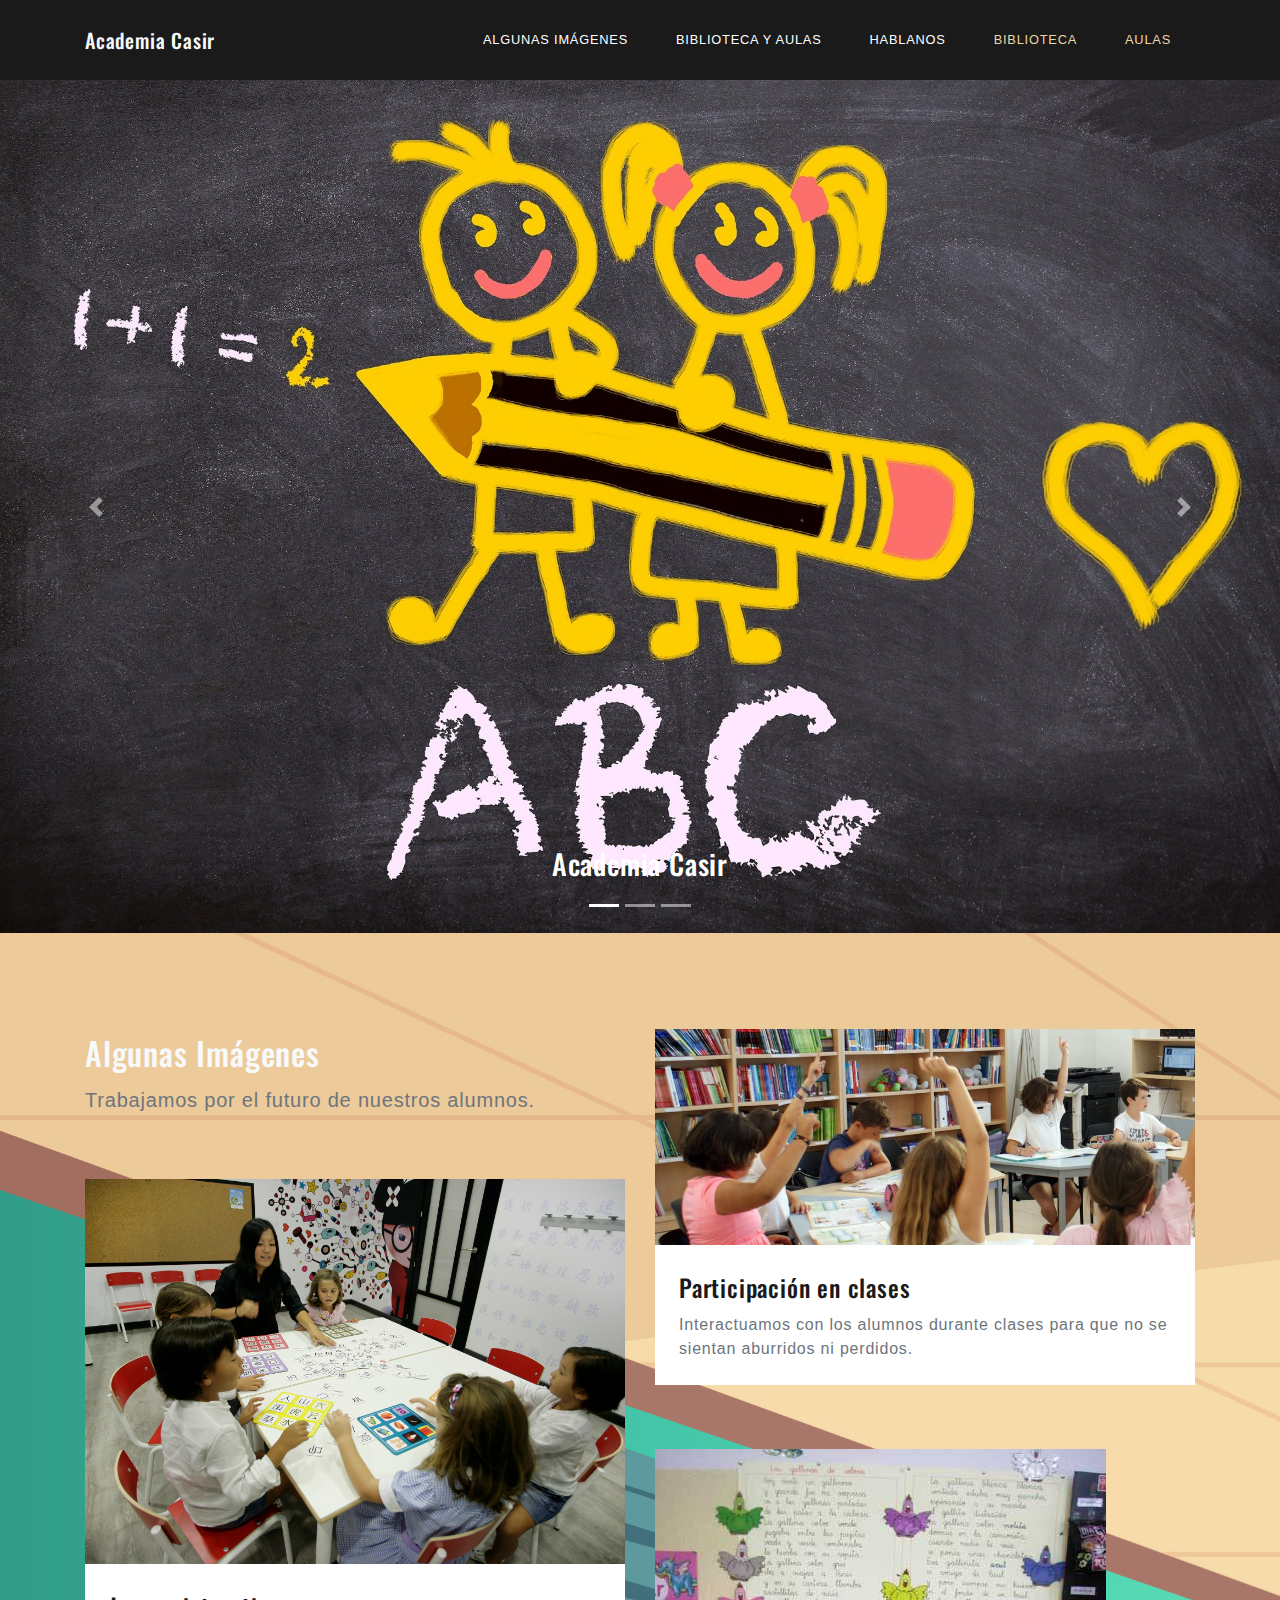
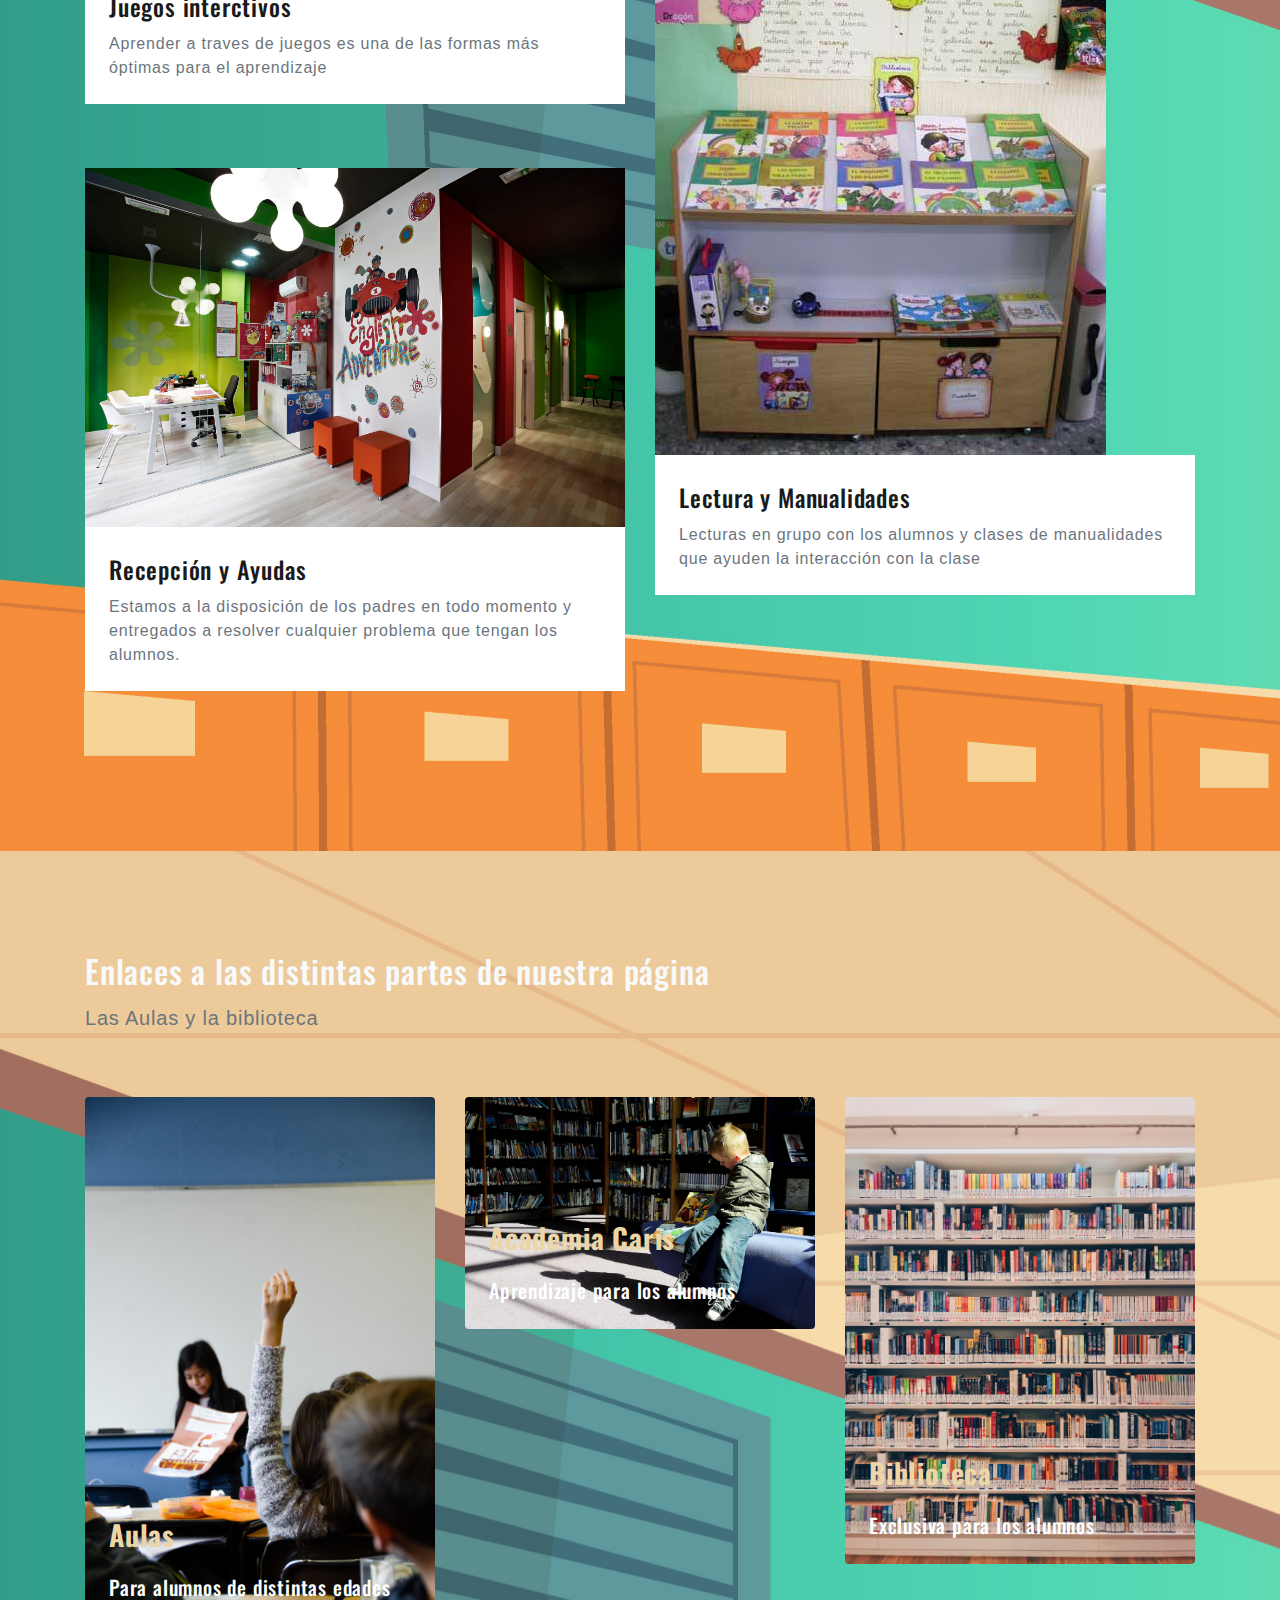
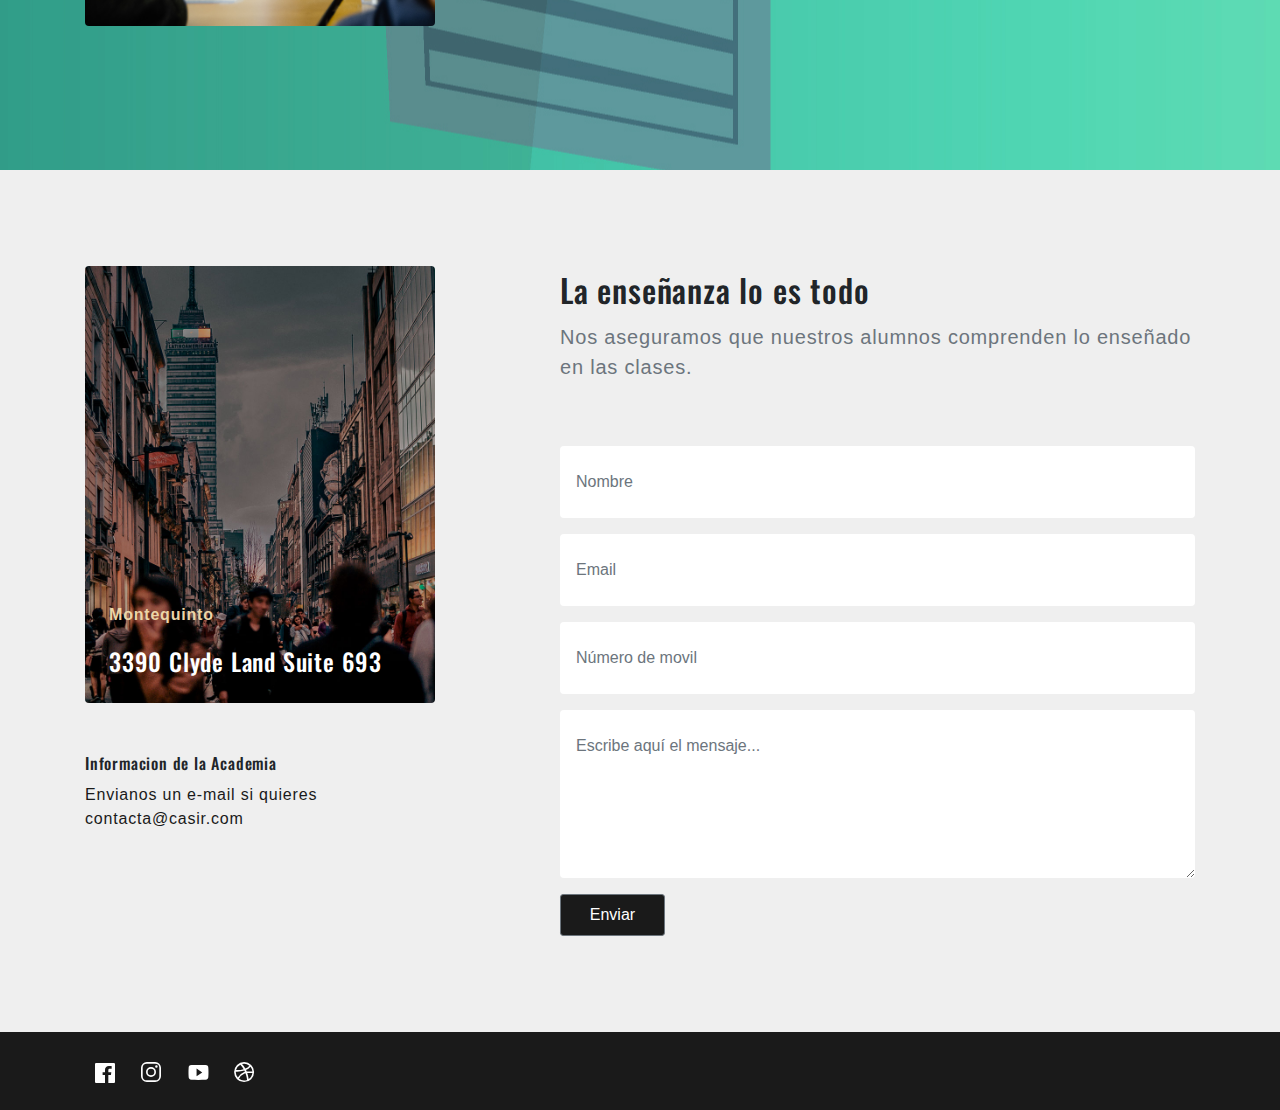
<file: index.html>
<!doctype html>
<html>

<head>
    <meta charset="utf-8">
    <meta name="viewport" content="width=device-width, initial-scale=1, shrink-to-fit=no">
    <link rel="stylesheet" href="assets/css/bootstrap.min.css">
    <link rel="stylesheet" href="assets/css/style.css">
    <link href="https://fonts.googleapis.com/css?family=Oswald:500|Roboto:300,400,700&display=swap" rel="stylesheet">
    <title>Inicio</title>
</head>
<body>
    <nav class="navbar navbar-expand-lg fixed-top">
        <div class="container">
            <a class="navbar-brand" href="index.html">Academia Casir</a>
            <button class="navbar-toggler" type="button" data-toggle="collapse" data-target="#navbarSupportedContent"
                aria-controls="navbarSupportedContent" aria-expanded="false" aria-label="Toggle navigation">
                <img src="assets/images/menu.svg" class="img-fluid">
            </button>
          <div class="collapse navbar-collapse" id="navbarSupportedContent">
                <ul class="navbar-nav ml-auto">
                    <li class="nav-item px-3">
                        <a class="nav-link" href="#section2">Algunas imágenes</a>
                    </li>
                    <li class="nav-item px-3">
                        <a class="nav-link" href="#section3">Biblioteca y Aulas</a>
                    </li>
                    <li class="nav-item px-3">
                        <a class="nav-link" href="#section4">Hablanos</a>
                    </li>
                    <li class="nav-item px-3">
                        <a class="nav-link text-gold" href="index2.html">Biblioteca</a>
                    </li>
                    <li class="nav-item px-3">
                        <a class="nav-link text-gold" href="index3.html">Aulas</a>
                    </li>
                </ul>
            </div>
        </div>
    </nav>
 <section id="slider">
        <div id="carouselExampleIndicators" class="carousel slide" data-ride="carousel">
            <ol class="carousel-indicators">
                <li data-target="#carouselExampleIndicators" data-slide-to="0" class="active"></li>
                <li data-target="#carouselExampleIndicators" data-slide-to="1"></li>
                <li data-target="#carouselExampleIndicators" data-slide-to="2"></li>
            </ol>
            <div class="carousel-inner">
                <div class="carousel-item active">
                    <img class="d-block w-100" src="assets/images/slider-01.jpg" alt="First slide">
                    <div class="carousel-caption">
                        <h3 class="d-block">Academia Casir</h3>
                    </div>
                </div>
                <div class="carousel-item">
                    <img class="d-block w-100" src="assets/images/slider-02.jpg" alt="Second slide">
                    <div class="carousel-caption">
                        <h3 class="d-block">Academia Casir</h3>
                    </div>
                </div>
                <div class="carousel-item">
                    <img class="d-block w-100" src="assets/images/slider-03.jpg" alt="Second slide">
                    <div class="carousel-caption">
                        <h3 class="d-block">Academia Casir</h3>
                    </div>
                </div>
            </div>
            <a class="carousel-control-prev" href="#carouselExampleIndicators" role="button" data-slide="prev">
                <span class="carousel-control-prev-icon" aria-hidden="true"></span>
                <span class="sr-only">Anterior</span>
            </a>
            <a class="carousel-control-next" href="#carouselExampleIndicators" role="button" data-slide="next">
                <span class="carousel-control-next-icon" aria-hidden="true"></span>
                <span class="sr-only">Siguiente</span>
            </a>
        </div>
    </section>
 <section id="section2">
        <div class="container">
            <div class="row">
                <div class="col-md-6">
                    <h2 class="text-light">Algunas Imágenes</h2>
                    <p class="lead text-muted">Trabajamos por el futuro de nuestros alumnos.</p>
                    <div class="portfolio-item mt-6">
                        <a href="#">
                            <img src="assets/images/portfolio-01.jpg" class="img-fluid">
                            <div class="portfolio-details bg-light p-4">
                                <h4 class="text-dark">Juegos interctivos</h4>
                                <p class="text-muted mb-0">Aprender a traves de juegos es una de las formas más óptimas para el aprendizaje</p>
                            </div>
                        </a>
                    </div>
                    <div class="portfolio-item mt-6 mb-6">
                        <a href="#">
                            <img src="assets/images/portfolio-02.jpg" class="img-fluid">
                            <div class="portfolio-details bg-light p-4">
                                <h4 class="text-dark">Recepción y Ayudas</h4>
                                <p class="text-muted mb-0">Estamos a la disposición de los padres en todo momento y entregados a resolver cualquier problema que tengan los alumnos.</p>
                            </div>
                        </a>
                    </div>
                </div>
                <div class="col-md-6">
                    <div class="portfolio-item">
                        <a href="#">
                            <img src="assets/images/portfolio-03.jpg" class="img-fluid">
                            <div class="portfolio-details bg-light p-4">
                                <h4 class="text-dark">Participación en clases</h4>
                                <p class="text-muted mb-0">Interactuamos con los alumnos durante clases para que no se sientan aburridos ni perdidos. </p>
                            </div>
                        </a>
                    </div>
                    <div class="portfolio-item mt-6">
                        <a href="#">
                            <img src="assets/images/portfolio-04.jpg" class="img-fluid">
                            <div class="portfolio-details bg-light p-4">
                                <h4 class="text-dark">Lectura y Manualidades </h4>
                                <p class="text-muted mb-0">Lecturas en grupo con los alumnos y clases de manualidades que ayuden la interacción con la clase </p>
                            </div>
                        </a>
                    </div>
                </div>
            </div>
        </div>
    </section>
    <section id="section3">
        <div class="container">

            <h2 class="text-light">Enlaces a las distintas partes de nuestra página</h2>
            <p class="lead text-muted">Las Aulas y la biblioteca</p>
 
            <div class="row mt-6">
                <div class="col-md-4">
                    <div class="blog-item position-relative rounded mb-5">
                        <a href="index3.html">
                            <div class="blog-info position-absolute">
                                <h3 class="text-gold mb-3"><span class="font-weight-bold">Aulas</span> </h3>
                                <h5>Para alumnos de distintas edades</h5>
                            </div>
                            <img src="assets/images/blog-01.jpg" class="img-fluid rounded">
                        </a>
                    </div>
                </div>
                <div class="col-md-4">
                    <div class="blog-item position-relative mb-5">
                        <a href="index.html">
                            <div class="blog-info position-absolute">
                                <h3 class="text-gold mb-3"><span class="font-weight-bold">Academia Caris</span></h3>
                                <h5>Aprendizaje para los alumnos</h5>
                            </div>
                            <img src="assets/images/portfolio-07.jpg" class="img-fluid rounded">
                        </a>
                    </div>
                </div>
                <div class="col-md-4">
                    <div class="blog-item position-relative rounded">
                        <a href="index2.html">
                            <div class="blog-info position-absolute">
                                <h3 class="text-gold mb-3"><span class="font-weight-bold">Biblioteca</span></h3>
                                <h5>Exclusiva para los alumnos</h5>
                            </div>
                            <img src="assets/images/blog-03.jpg" class="img-fluid rounded">
                        </a>
                    </div>
                </div>
            </div>
        </div>
    </section>
 <section id="section4" class="bg-light-grey">
        <div class="container">
            <div class="row">
                <div class="col-md-4">
                    <div class="blog-item position-relative rounded">
                        <div class="blog-info position-absolute">
                            <p class="text-gold mb-3"><span class="font-weight-bold">Montequinto</span>
                            </p>
                            <h4><i class="icon ion-md-pin"></i> 3390 Clyde Land Suite 693
                            </h4>
                        </div>
                        <img src="assets/images/mexico.jpg" class="img-fluid rounded">

                    </div>
                    <h6 class="mt-5">Informacion de la Academia</h6>
                    <p>Envianos un e-mail si quieres <b>contacta@casir.com</b></p>
                </div>

                <div class="col-md-7 offset-md-1">
                    <h2>La enseñanza lo es todo</h2>
                    <p class="lead text-muted">Nos aseguramos que nuestros alumnos
                            comprenden lo enseñado en las clases.</p>
                    <form class="mt-6">
                        <div class="form-group">
                            <input type="text" class="form-control" id="" placeholder="Nombre">
                        </div>
                        <div class="form-group">
                            <input type="email" class="form-control" id="" placeholder="Email">
                        </div>
                        <div class="form-group">
                            <input type="text" class="form-control" id="" placeholder="Número de movil">
                        </div>
                        <div class="form-group">
                            <textarea class="form-control" id="" placeholder="Escribe aquí el mensaje..." rows="5"></textarea>
                        </div>
                        <button type="submit" class="btn btn-secondary">Enviar</button>
                    </form>
                </div>
            </div>
        </div>
        </div>
    </section>
  
    <footer class="bg-dark text-light py-4">
        <div class="container">
            <div class="row">
                <div class="col-md-6">
                    <ul class="list-inline mb-0">
                        <li class="list-inline-item lead mx-2"><a href="#"><img src="assets/images/facebook.svg" class="img-fluid"></a></li>
                        <li class="list-inline-item lead mx-2"><a href="#"><img src="assets/images/instagram.svg" class="img-fluid"></a></li>
                        <li class="list-inline-item lead mx-2"><a href="#"><img src="assets/images/youtube.svg" class="img-fluid"></a></li>
                        <li class="list-inline-item lead mx-2"><a href="#"><img src="assets/images/dribbble.svg" class="img-fluid"></a></li>
                    </ul>
                </div>
                <div class="col-md-6 text-sm-right">
                 
                </div>
            </div>
        </div>
    </footer>

    <script src="assets/js/jquery.js"></script>
    <script src="assets/js/popper.min.js"></script>
    <script src="assets/js/bootstrap.min.js"></script>
</body>

</html>
</file>
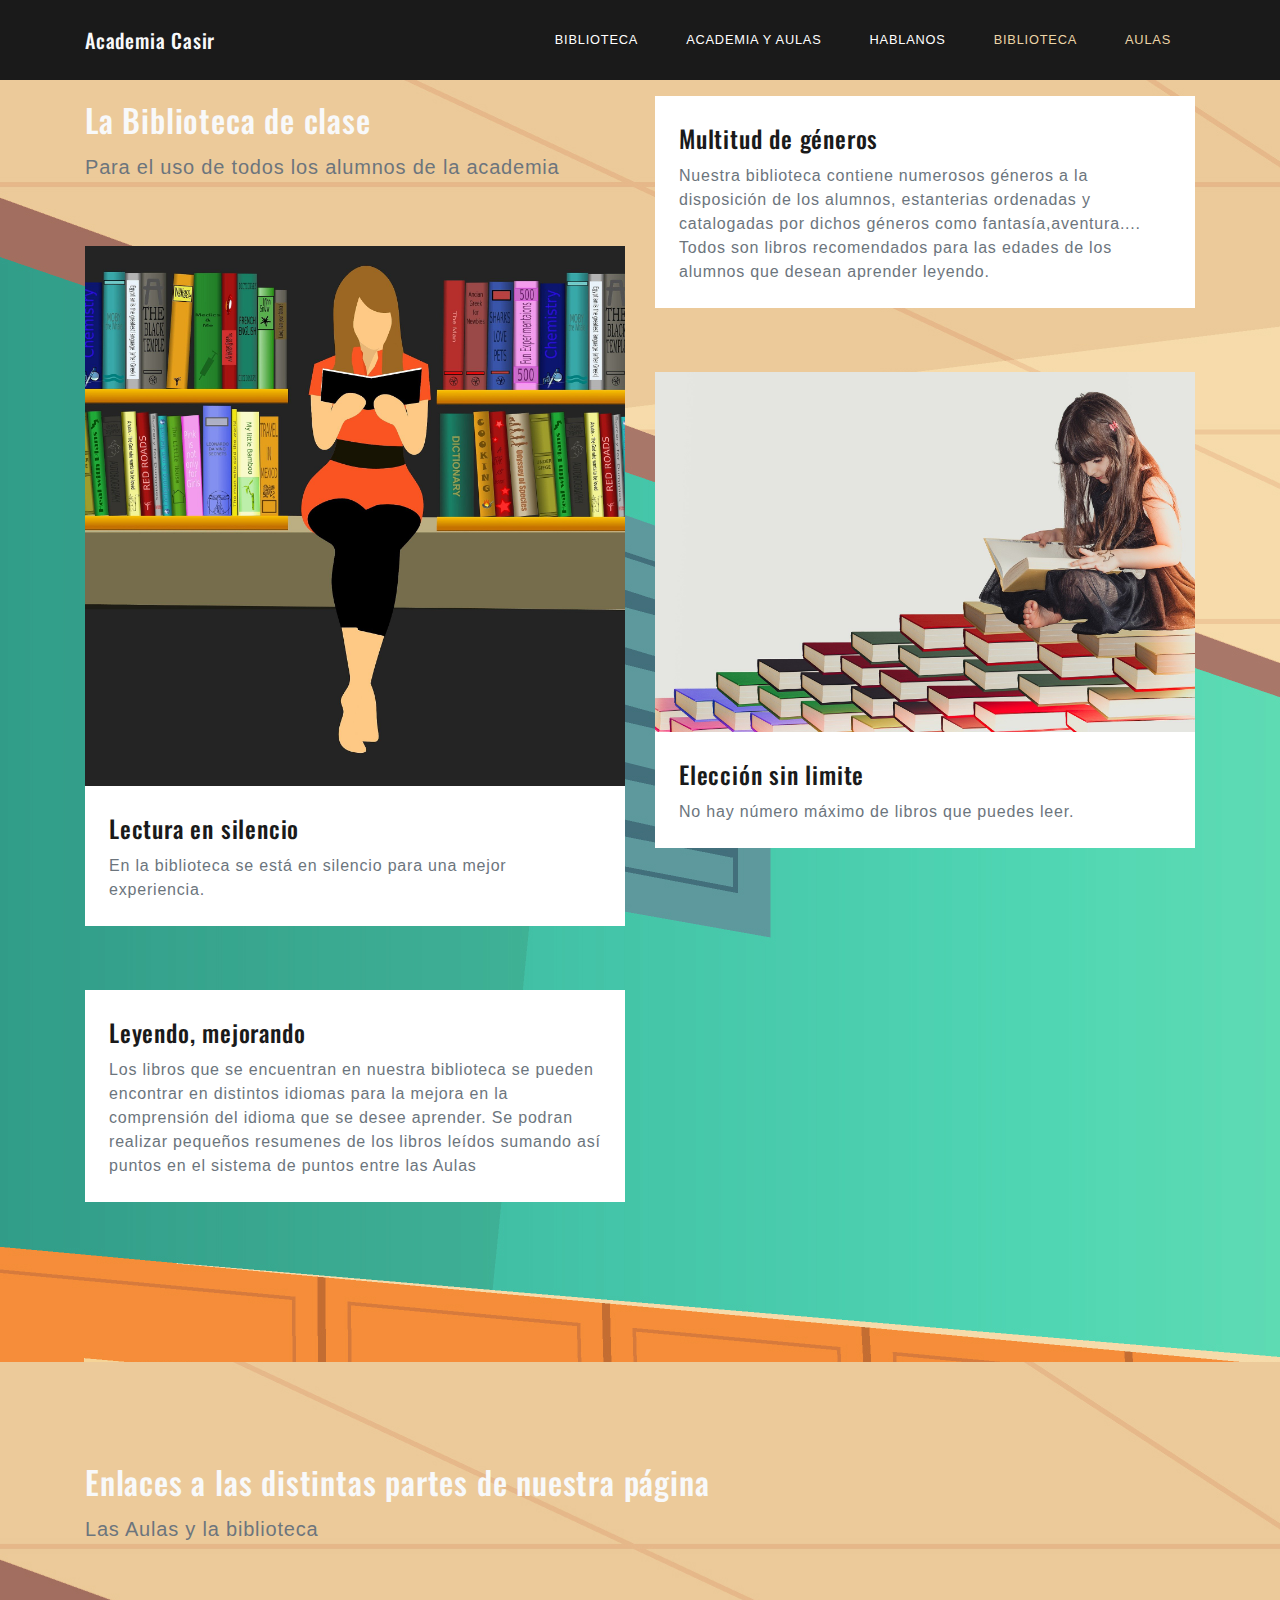
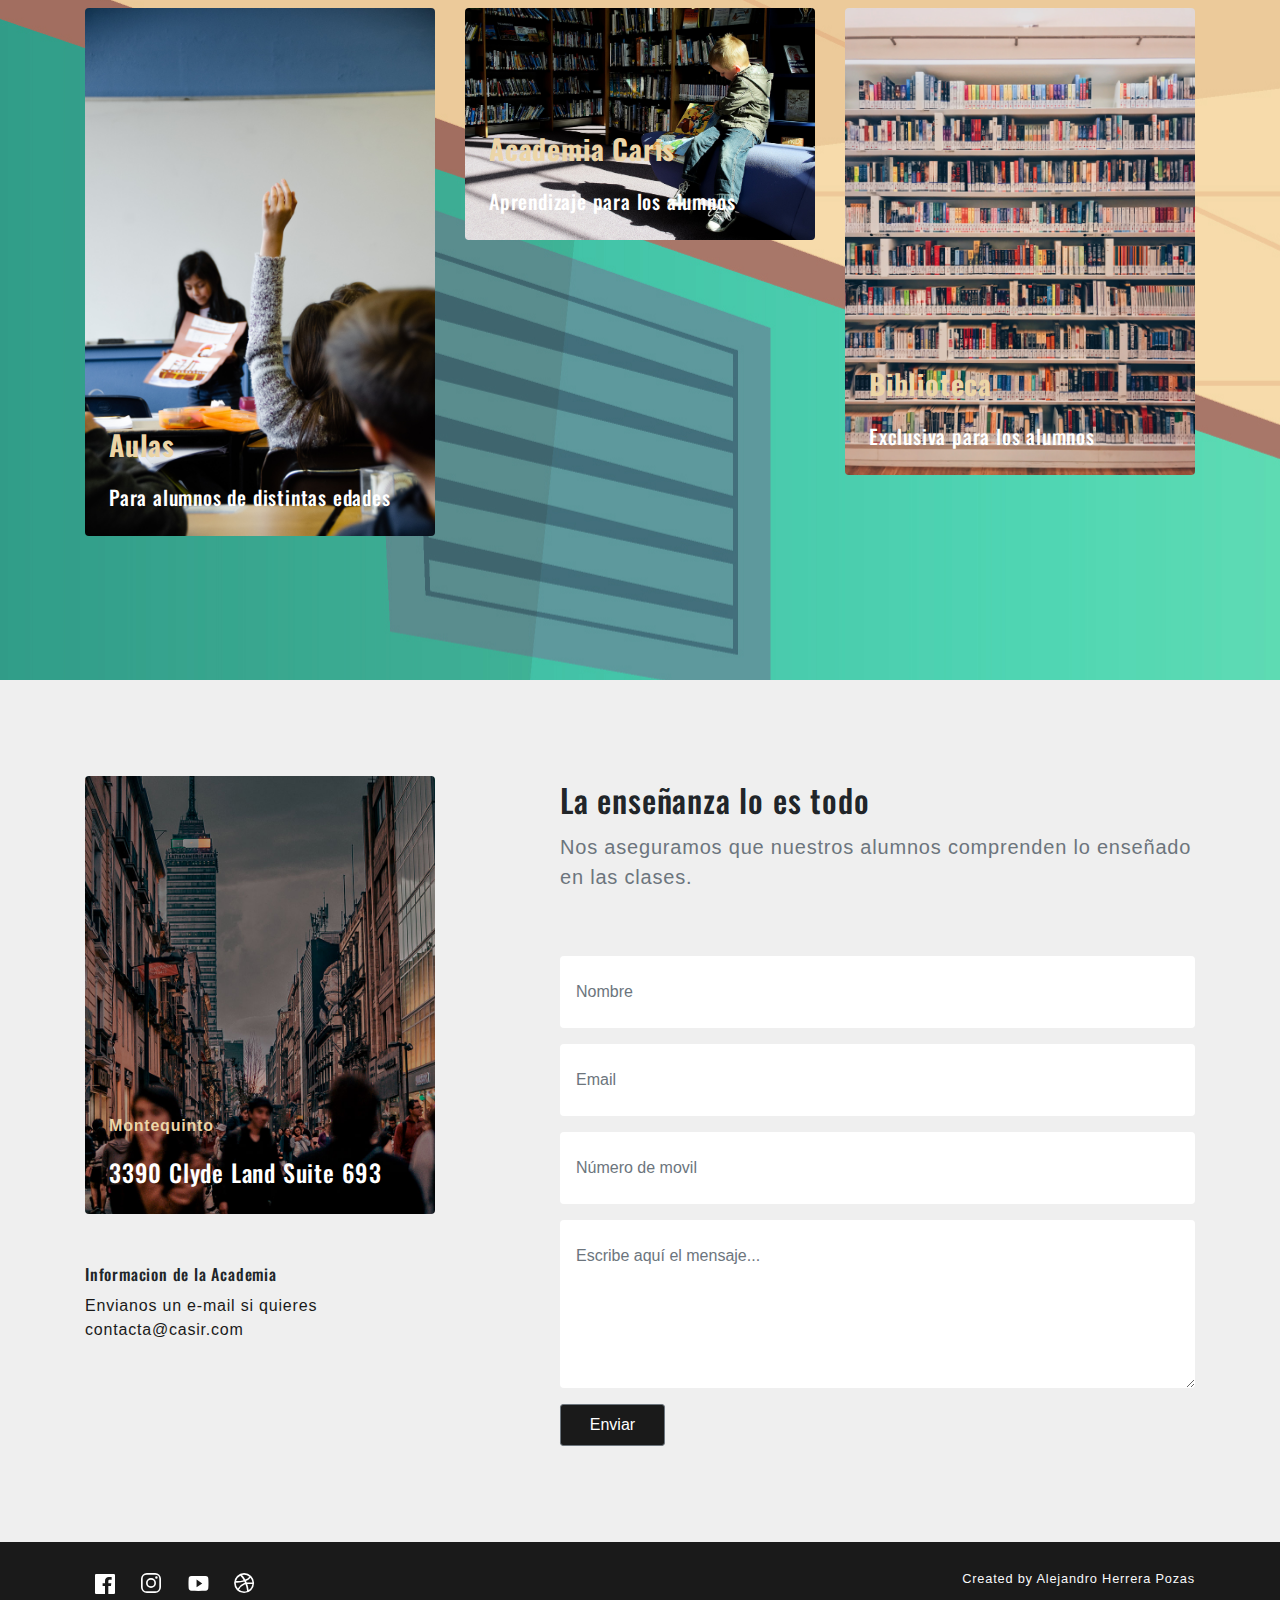
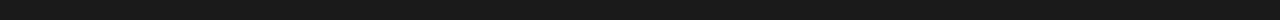
<file: index2.html>
<!doctype html>
<html>

<head>
    <meta charset="utf-8">
    <meta name="viewport" content="width=device-width, initial-scale=1, shrink-to-fit=no">
    <link rel="stylesheet" href="assets/css/bootstrap.min.css">
    <link rel="stylesheet" href="assets/css/style.css">
    <link href="https://fonts.googleapis.com/css?family=Oswald:500|Roboto:300,400,700&display=swap" rel="stylesheet">
    <title>Inicio</title>
</head>

<body>
    <nav class="navbar navbar-expand-lg fixed-top">
        <div class="container">
            <a class="navbar-brand" href="index.html">Academia Casir</a>
            <button class="navbar-toggler" type="button" data-toggle="collapse" data-target="#navbarSupportedContent"
                aria-controls="navbarSupportedContent" aria-expanded="false" aria-label="Toggle navigation">
                <img src="assets/images/menu.svg" class="img-fluid">
            </button>
            <div class="collapse navbar-collapse" id="navbarSupportedContent">
                <ul class="navbar-nav ml-auto">
                    <li class="nav-item px-3">
                        <a class="nav-link" href="#section2">Biblioteca</a>
                    </li>
                    <li class="nav-item px-3">
                        <a class="nav-link" href="#section3">Academia y Aulas</a>
                    </li>
                    <li class="nav-item px-3">
                        <a class="nav-link" href="#section4">Hablanos</a>
                    </li>
                    <li class="nav-item px-3">
                        <a class="nav-link text-gold" href="index2.html">Biblioteca</a>
                    </li>
                    <li class="nav-item px-3">
                        <a class="nav-link text-gold" href="index3.html">Aulas</a>
                    </li>
                </ul>
            </div>
        </div>
    </nav>

    <section id="section2">
        <div class="container">
            <div class="row">
                <div class="col-md-6">
                    <h2 class="text-light">La Biblioteca de clase</h2>
                    <p class="lead text-muted">Para el uso de todos los alumnos de la academia</p>
                    <div class="portfolio-item mt-6">
                        <a href="#">
                            <img src="assets/images/portfolio-05.jpg" class="img-fluid">
                            <div class="portfolio-details bg-light p-4">
                                <h4 class="text-dark">Lectura en silencio</h4>
                                <p class="text-muted mb-0">En la biblioteca se está en silencio para una mejor experiencia.</p>
                            </div>
                        </a>
                    </div>
                    <div class="portfolio-item mt-6 mb-6">
                        <a href="#">
                            <div class="portfolio-details bg-light p-4">
                                <h4 class="text-dark">Leyendo, mejorando</h4>
                                <p class="text-muted mb-0">Los libros que se encuentran en nuestra biblioteca se pueden encontrar en distintos
                                    idiomas para la mejora en la comprensión del idioma que se desee aprender. Se podran realizar pequeños
                                     resumenes de los libros leídos sumando así puntos en el sistema de puntos entre las Aulas</p>
                            </div>
                        </a>
                    </div>
                </div>
                <div class="col-md-6">
                    <div class="portfolio-item">
                        <a href="#">
                            
                            <div class="portfolio-details bg-light p-4">
                                <h4 class="text-dark">Multitud de géneros</h4>
                                <p class="text-muted mb-0">Nuestra biblioteca contiene numerosos géneros a la disposición de los alumnos, 
                                    estanterias ordenadas y catalogadas por dichos géneros como fantasía,aventura.... Todos son libros 
                                    recomendados para las edades de los alumnos que desean aprender leyendo. </p>
                            </div>
                        </a>
                    </div>
                    <div class="portfolio-item mt-6">
                        <a href="#">
                            <img src="assets/images/portfolio-06.jpg" class="img-fluid">
                            <div class="portfolio-details bg-light p-4">
                                <h4 class="text-dark">Elección sin limite</h4>
                                <p class="text-muted mb-0">No hay número máximo de libros que puedes leer.</p>
                            </div>
                        </a>
                    </div>
                </div>
            </div>
        </div>
    </section>

    <section id="section3">
        <div class="container">

                <h2 class="text-light">Enlaces a las distintas partes de nuestra página</h2>
                <p class="lead text-muted">Las Aulas y la biblioteca</p>
 
            <div class="row mt-6">
                <div class="col-md-4">
                    <div class="blog-item position-relative rounded mb-5">
                        <a href="index3.html">
                            <div class="blog-info position-absolute">
                                <h3 class="text-gold mb-3"><span class="font-weight-bold">Aulas</span> </h3>
                                <h5>Para alumnos de distintas edades</h5>
                            </div>
                            <img src="assets/images/blog-01.jpg" class="img-fluid rounded">
                        </a>
                    </div>
                </div>
                <div class="col-md-4">
                    <div class="blog-item position-relative mb-5">
                        <a href="index.html">
                            <div class="blog-info position-absolute">
                                <h3 class="text-gold mb-3"><span class="font-weight-bold">Academia Caris</span></h3>
                                <h5>Aprendizaje para los alumnos</h5>
                            </div>
                            <img src="assets/images/portfolio-07.jpg" class="img-fluid rounded">
                        </a>
                    </div>
                </div>
                <div class="col-md-4">
                    <div class="blog-item position-relative rounded">
                        <a href="index2.html">
                            <div class="blog-info position-absolute">
                                <h3 class="text-gold mb-3"><span class="font-weight-bold">Biblioteca</span></h3>
                                <h5>Exclusiva para los alumnos</h5>
                            </div>
                            <img src="assets/images/blog-03.jpg" class="img-fluid rounded">
                        </a>
                    </div>
                </div>
            </div>
        </div>
    </section>

    <section id="section4" class="bg-light-grey">
        <div class="container">
            <div class="row">
                <div class="col-md-4">
                    <div class="blog-item position-relative rounded">
                        <div class="blog-info position-absolute">
                            <p class="text-gold mb-3"><span class="font-weight-bold">Montequinto</span>
                            </p>
                            <h4><i class="icon ion-md-pin"></i> 3390 Clyde Land Suite 693
                            </h4>
                        </div>
                        <img src="assets/images/mexico.jpg" class="img-fluid rounded">

                    </div>
                    <h6 class="mt-5">Informacion de la Academia</h6>
                    <p>Envianos un e-mail si quieres <b>contacta@casir.com</b></p>
                </div>

                <div class="col-md-7 offset-md-1">
                    <h2>La enseñanza lo es todo</h2>
                    <p class="lead text-muted">Nos aseguramos que nuestros alumnos
                            comprenden lo enseñado en las clases.</p>
                    <form class="mt-6">
                        <div class="form-group">
                            <input type="text" class="form-control" id="" placeholder="Nombre">
                        </div>
                        <div class="form-group">
                            <input type="email" class="form-control" id="" placeholder="Email">
                        </div>
                        <div class="form-group">
                            <input type="text" class="form-control" id="" placeholder="Número de movil">
                        </div>
                        <div class="form-group">
                            <textarea class="form-control" id="" placeholder="Escribe aquí el mensaje..." rows="5"></textarea>
                        </div>
                        <button type="submit" class="btn btn-secondary">Enviar</button>
                    </form>
                </div>
            </div>
        </div>
        </div>
    </section>

    <footer class="bg-dark text-light py-4">
        <div class="container">
            <div class="row">
                <div class="col-md-6">
                    <ul class="list-inline mb-0">
                        <li class="list-inline-item lead mx-2"><a href="#"><img src="assets/images/facebook.svg" class="img-fluid"></a></li>
                        <li class="list-inline-item lead mx-2"><a href="#"><img src="assets/images/instagram.svg" class="img-fluid"></a></li>
                        <li class="list-inline-item lead mx-2"><a href="#"><img src="assets/images/youtube.svg" class="img-fluid"></a></li>
                        <li class="list-inline-item lead mx-2"><a href="#"><img src="assets/images/dribbble.svg" class="img-fluid"></a></li>
                    </ul>
                </div>
                <div class="col-md-6 text-sm-right">
                    <small>Created by Alejandro Herrera Pozas</small>
                </div>
            </div>
        </div>
    </footer>

    <script src="assets/js/jquery.js"></script>
    <script src="assets/js/popper.min.js"></script>
    <script src="assets/js/bootstrap.min.js"></script>
</body>

</html>
</file>
<file: assets/css/style.css>
:root {
    --dark:#1a1a1a;
    --white: #ffffff;
    --light-grey: #efefef;
    --gold: #ecd5a7;
    --light-blue: #32AAF3;
}

body {
    font-family: 'Roboto Condensed', sans-serif;
    font-size: 1rem;
    font-weight: 300;
    letter-spacing: .05rem;
    background-color: var(--dark) !important;
}
p{
    color: var(--dark) !important;
}
#section2{
    background-image: url("background.jpg") !important;
}
#section3{
    background-image: url("background.jpg") !important;
}

h1, h2, h3, h4, h5, h6, .navbar-brand {
    font-family: 'Oswald', sans-serif;
    font-weight: 500 !important;
    line-height: 1.5 !important;
}

a {
    color: var(--light);
}

a:hover {
    color: var(--light);
    text-decoration: none;
}

.bg-light {
    background-color: var(--white) !important;
}

.bg-light-grey {
    background-color: var(--light-grey);
}

.bg-dark {
    background-color: var(--dark) !important;
}

.bg-gold {
    background-color: var(--gold);
}

.text-dark {
    color: var(--dark) !important;
}
.text-gold {
    color: var(--gold) !important;
}
.text-blue{
    color: var(--light-blue) !important;
}

.btn {
    padding: .5rem 1.8rem;
    border-radius: .2rem;
}

.btn-primary {
    background-color: var(--white) !important;
    color: var(--dark);
    border-color: var(--dark);
}

.btn-primary:hover {
    background-color: var(--light) !important;
    color: var(--dark);
    border-color: var(--dark);
}

.btn-secondary {
    background-color: var(--dark);
}

.btn-gold {
    background-color: var(--gold);
    color: var(--dark);
}

.mt-6{
    margin-top: 4rem;
}

.mb-6 {
    margin-bottom: 4rem;
}

.navbar {
    background-color: var(--dark);
    min-height: 5rem;
}

.nav-link {
    font-size: .8rem;
    font-weight: 400;
    text-transform: uppercase;
    color: var(--white);
}

.navbar-toggler {
    color: var(--white);
}

.badge {
    font-weight: 500;
    padding: .5rem 1.5rem;
    line-height: 1.5;
}

section {
    padding: 6rem 0;
}

#slider {
    padding: 5rem 0 0 0;
}

.blog-info {
    color: var(--white);
    bottom: 1rem;
    left: 1.5rem;
}

.form-control {
    padding: 1.5rem 1rem;
    font-weight: 300;
    border: 0;
}

.form-control:focus {
    outline: none;
    box-shadow: none;
    border: 1px solid var(--dark);
}

@media (max-width: 575.98px) {
    #slider h3 {
        font-size: 1.2rem;
    } 
    footer {
        text-align: center;
    }
}
</file>
